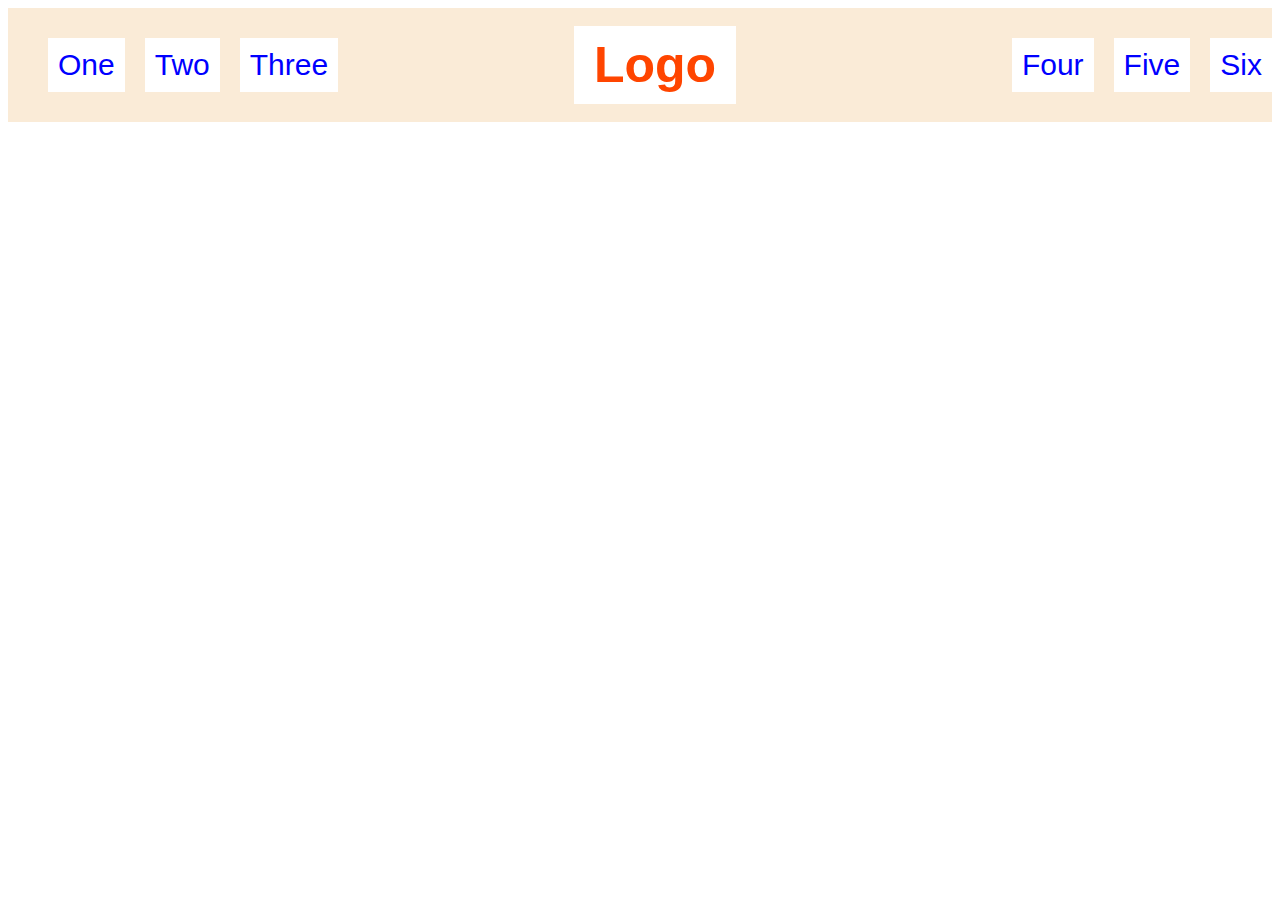
<file: assignment/index.html>
<!DOCTYPE html>
<html lang="en">
  <head>
    <meta charset="UTF-8" />
    <meta name="viewport" content="width=device-width, initial-scale=1.0" />
    <title>Flexbox Asignment</title>

    <style>
      /* Assignment 1 */
      /* body{
            background-color: skyblue;
            display: flex;
            justify-content: center;
            align-items: center;
            height: 100vh;
        }

        .box{
            border: 5px solid salmon;
            width: 150px;
            height: 150px;
            text-align: center;
            font-size: 2rem;
            font-weight: bold;
        } */

      /* Assignment 2 */

      html{
        font-size: 10px;
      }

      body {
        font-family: sans-serif;
      }

      .navbar{
        background-color: antiquewhite;
      }

      .nav-container{
        display: flex;
        justify-content: space-between;
        align-items: center;

      }

      ul {
        list-style-type: none;
        text-transform: capitalize;
        display: flex;
        justify-content: space-between;
        align-items: center;
        gap:2rem ;
        font-size: 3rem;
      }
      li{
        background-color: white;
        color: blue;
        padding: 1rem;
      }

      .right-section{
        /* border: 1px solid red;
        flex: 2; */
      }
      .left-section{
        /* border: 1px solid green;
        flex: 2; */
      }
      .logo{
        /* border: 1px solid blue;
        flex: 1; */
        font-size: 5rem;
        background-color: #fff;
        color: orangered;
        padding: 1rem 2rem;
        font-weight: bold;
      }
    </style>
  </head>
  <body>
    <!-- Assignment 1 -->
    <!-- <div class="box">
        center this div
    </div> -->

    <!-- Assignment 2 -->
    <nav class="navbar">
      <div class="nav-container">
        <ul class="left-section">
          <li class="links">one</li>
          <li class="links">two</li>
          <li class="links">three</li>
        </ul>
        <div class="logo">Logo</div>
        <ul class="right-section">
          <li class="links">four</li>
          <li class="links">five</li>
          <li class="links">six</li>
        </ul>
      </div>
    </nav>
  </body>
</html>
</file>
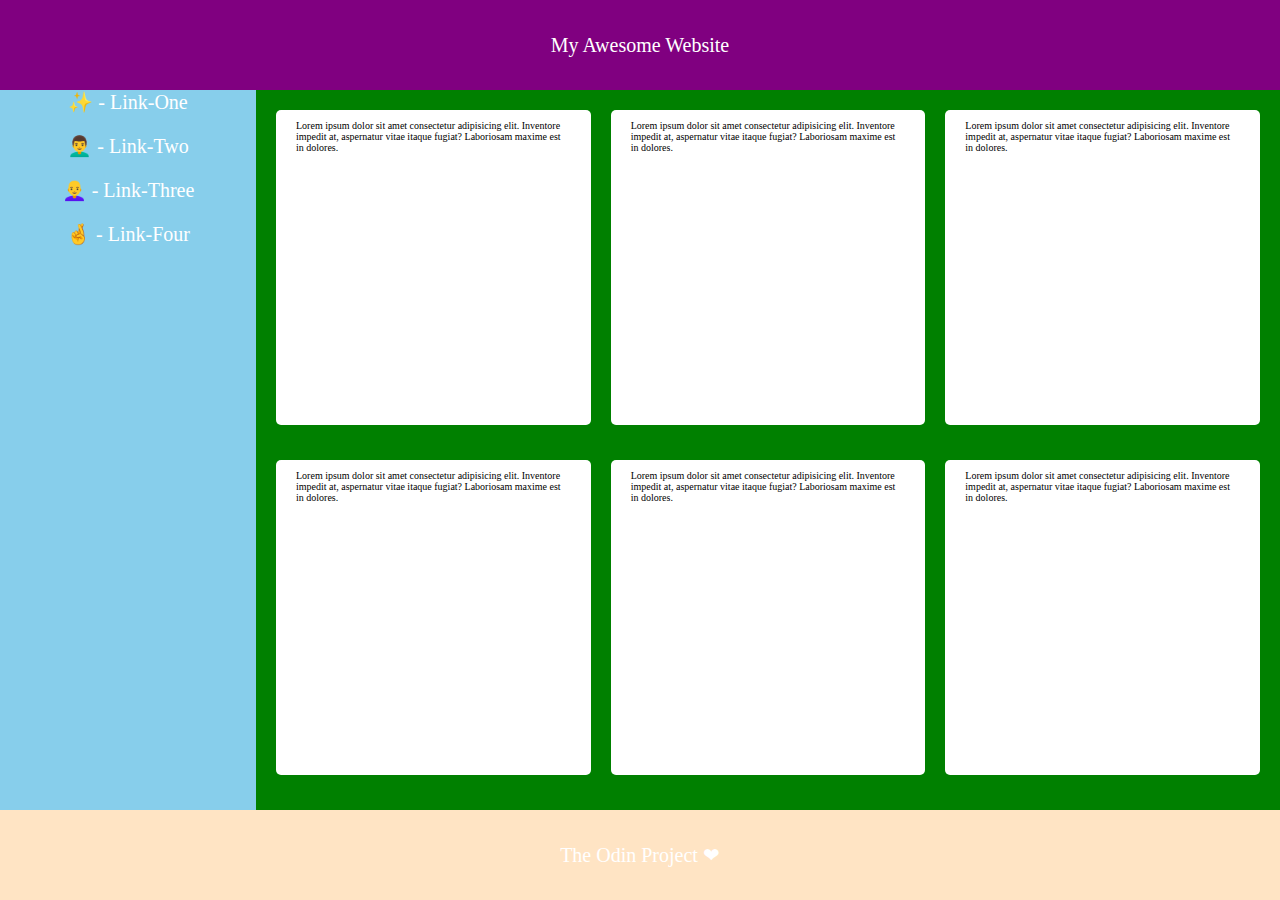
<file: flex-layout/index.html>
<!DOCTYPE html>
<html lang="en">
<head>
    <meta charset="UTF-8">
    <meta name="viewport" content="width=device-width, initial-scale=1.0">
    <title>Layout Design</title>
    <link rel="stylesheet" href="./index.css">
</head>
<body>
    <div class="container">
        <div class="navbar item">
            My Awesome Website
        </div>
        <div class="sidebar item">
            <p>✨ - Link-One</p>
            <p>👨‍🦱 - Link-Two</p>
            <p>👩‍🦲 - Link-Three</p>
            <p>🤞 - Link-Four</p>
        </div>
        <div class="main-content item">
            <div class="box">
                <p>Lorem ipsum dolor sit amet consectetur adipisicing elit. Inventore impedit at, aspernatur vitae itaque fugiat? Laboriosam maxime est in dolores.</p>
            </div>
            <div class="box">
                <p>Lorem ipsum dolor sit amet consectetur adipisicing elit. Inventore impedit at, aspernatur vitae itaque fugiat? Laboriosam maxime est in dolores.</p>
            </div>
            <div class="box">
                <p>Lorem ipsum dolor sit amet consectetur adipisicing elit. Inventore impedit at, aspernatur vitae itaque fugiat? Laboriosam maxime est in dolores.</p>
            </div>
            <div class="box">
                <p>Lorem ipsum dolor sit amet consectetur adipisicing elit. Inventore impedit at, aspernatur vitae itaque fugiat? Laboriosam maxime est in dolores.</p>
            </div>
            <div class="box">
                <p>Lorem ipsum dolor sit amet consectetur adipisicing elit. Inventore impedit at, aspernatur vitae itaque fugiat? Laboriosam maxime est in dolores.</p>
            </div>
            <div class="box">
                <p>Lorem ipsum dolor sit amet consectetur adipisicing elit. Inventore impedit at, aspernatur vitae itaque fugiat? Laboriosam maxime est in dolores.</p>
            </div>
        </div>
        <div class="footer item">The Odin Project ❤</div>
    </div>
</body>
</html>
</file>
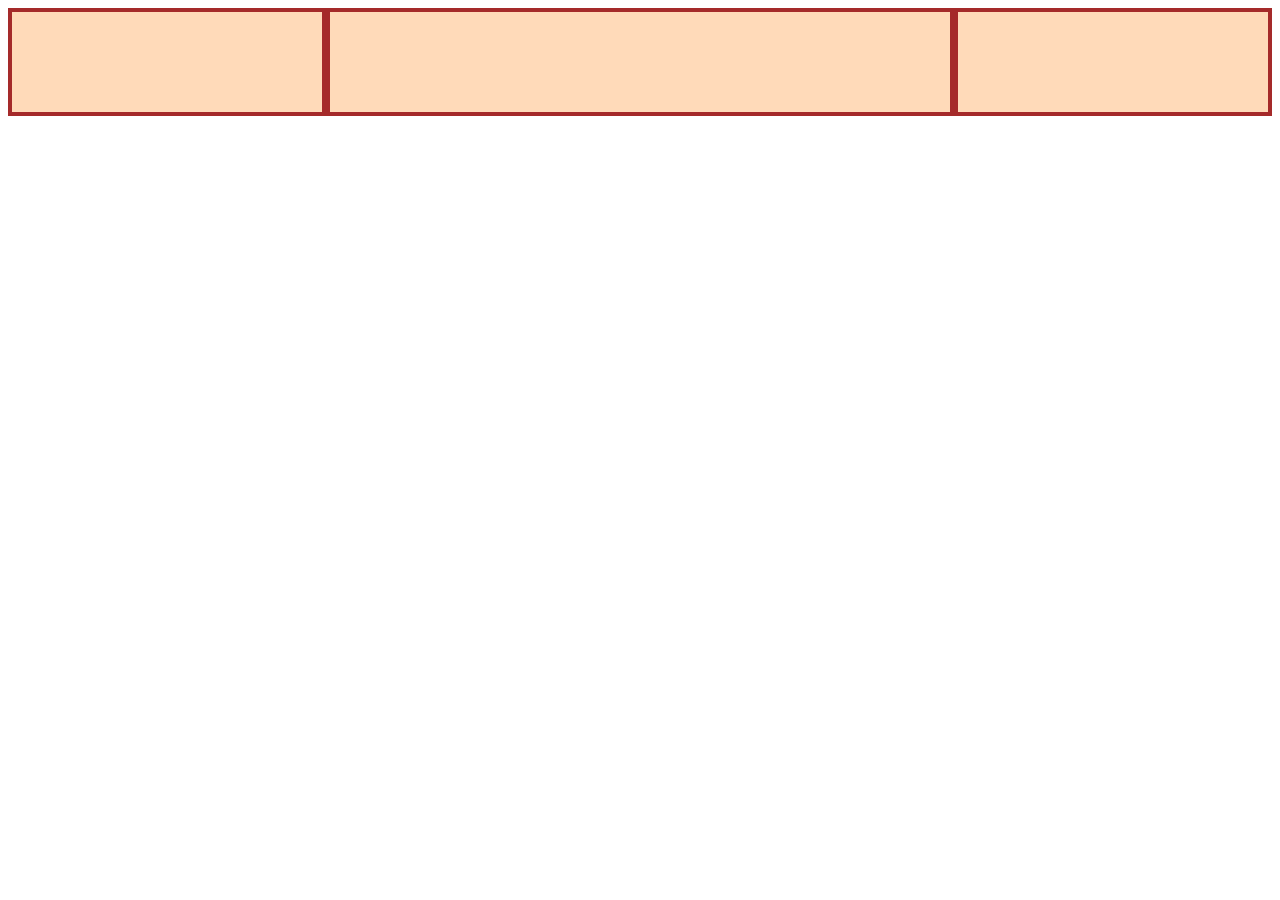
<file: flexbox/index.html>
<!DOCTYPE html>
<html lang="en">
<head>
    <meta charset="UTF-8">
    <meta name="viewport" content="width=device-width, initial-scale=1.0">
    <title>Flexbox</title>
    <style>
        .container{
            display: flex;
            justify-content: space-between;
            align-items: center;
        }
        .container div{
            background-color: peachpuff;
            border: 4px solid brown;
            height: 100px;
            flex: 1 1 0%;
        }

        .container div:nth-child(2){
            flex: 2 1 0%;
        }
    </style>
</head>
<body>
    <div class="container">
        <div class="one"></div>
        <div class="two"></div>
        <div class="three"></div>
    </div>
</body>
</html>
</file>
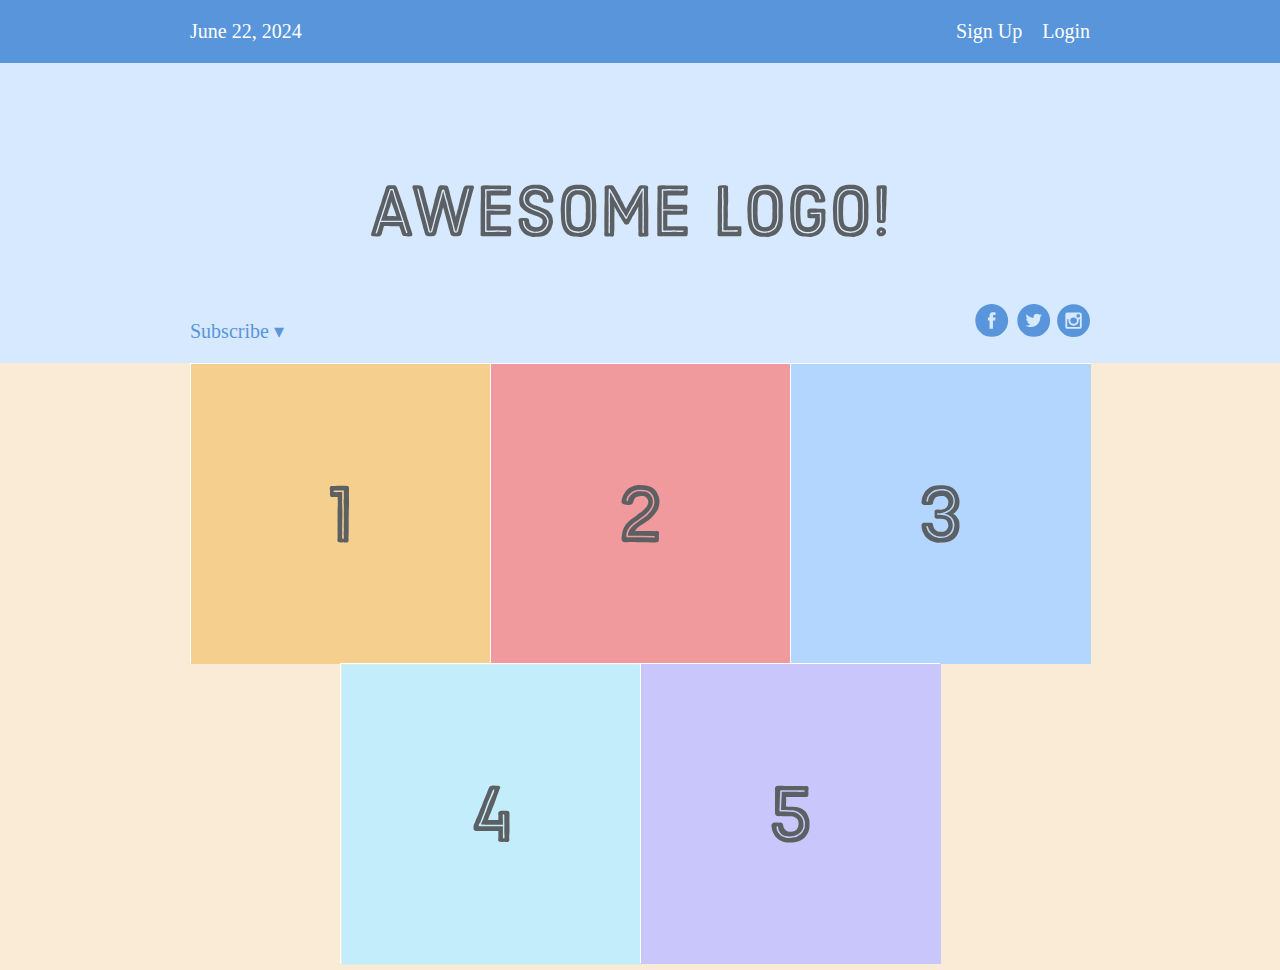
<file: project/index.html>
<!DOCTYPE html>
<html lang="en">
  <head>
    <meta charset="UTF-8" />
    <meta name="viewport" content="width=device-width, initial-scale=1.0" />
    <title>Flexbox: The ODIN Project</title>
    <link rel="stylesheet" href="./css/style.css" />
  </head>
  <body>
    <div class="menu-container">
      <div class="menu">
        <div class="date">June 22, 2024</div>
        <div class="links">
          <div class="signup">Sign Up</div>
          <div class="login">Login</div>
        </div>
      </div>
    </div>

    <div class="header-container">
      <div class="header">
        <div class="subscribe">Subscribe &#9662;</div>
        <div class="logo"><img src="images/awesome-logo.svg" /></div>
        <div class="social"><img src="images/social-icons.svg" /></div>
      </div>
    </div>

    <div class="photo-grid-container">
      <div class="photo-grid">
        <div class="photo-grid-item first-item">
          <img src="images/one.svg" />
        </div>
        <div class="photo-grid-item">
          <img src="images/two.svg" />
        </div>
        <div class="photo-grid-item">
          <img src="images/three.svg" />
        </div>
        <div class="photo-grid-item">
          <img src="images/four.svg" />
        </div>
        <div class="photo-grid-item last-item">
          <img src="images/five.svg" />
        </div>
      </div>
    </div>
  </body>
</html>
</file>
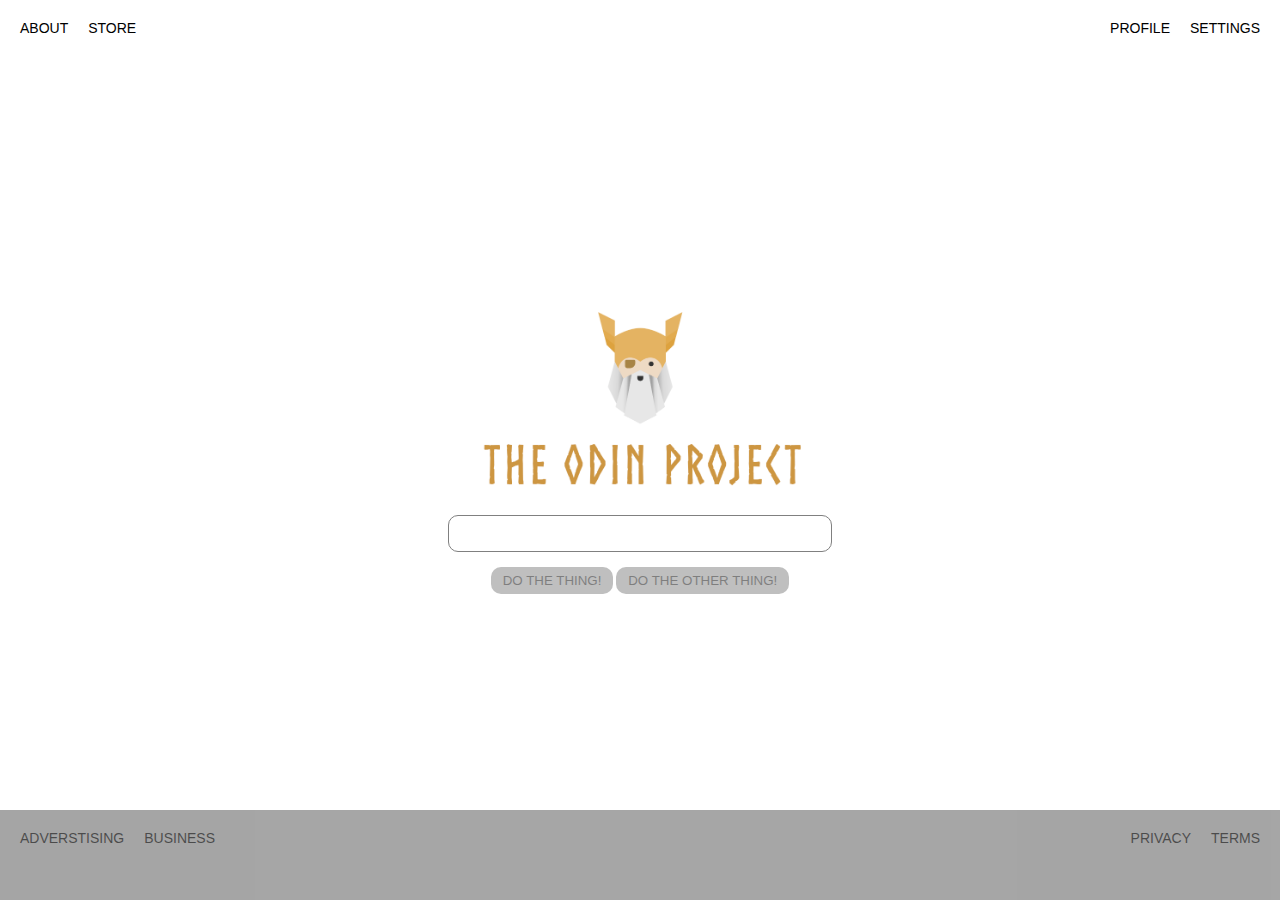
<file: layout/odin-layout/index.html>
<!DOCTYPE html>
<html lang="en">
<head>
    <meta charset="UTF-8">
    <meta name="viewport" content="width=device-width, initial-scale=1.0">
    <title>The Odin Layout</title>
    <link rel="stylesheet" href="./style.css">
</head>
<body>
    <!-- Navigation Bar -->
     <nav class="navbar">
        <div class="nav-container">
            <ul class="left-section">
                <li>about</li>
                <li>store</li>
            </ul>
            <ul class="right-section">
                <li>profile</li>
                <li>settings</li>
            </ul>
        </div>
     </nav>

     <!-- **************************************** -->
     <!-- **************************************** -->

     <!-- End of the navigation Bar -->

     <!-- ********************************* -->
     <!-- ********************************* -->

     <!-- Start of the Main Content -->
      <div class="main-container">
        <!-- Logo Image -->
         <div class="logo-img">
            <img src="./logo.png" alt="logo">
         </div>
         <div class="search-bar">
            <input type="text">
         </div>
         <div class="search-btns">
            <button class="btn1 btn">do the thing!</button>
            <button class="btn2 btn">do the other thing!</button>
         </div>
      </div>

      <!-- ****************************************** -->
      <!-- ****************************************** -->

      <!-- End of the Main Container -->
       <!-- *********************************** -->

       <!-- Start of the Footer Section -->
      <footer class="footer">
        <div class="footer-container">
            <ul class="left-section">
                <li>adverstising</li>
                <li>business</li>
            </ul>
            <ul class="right-section">
                <li>privacy</li>
                <li>terms</li>
            </ul>
        </div>
     </footer>

</body>
</html>
</file>
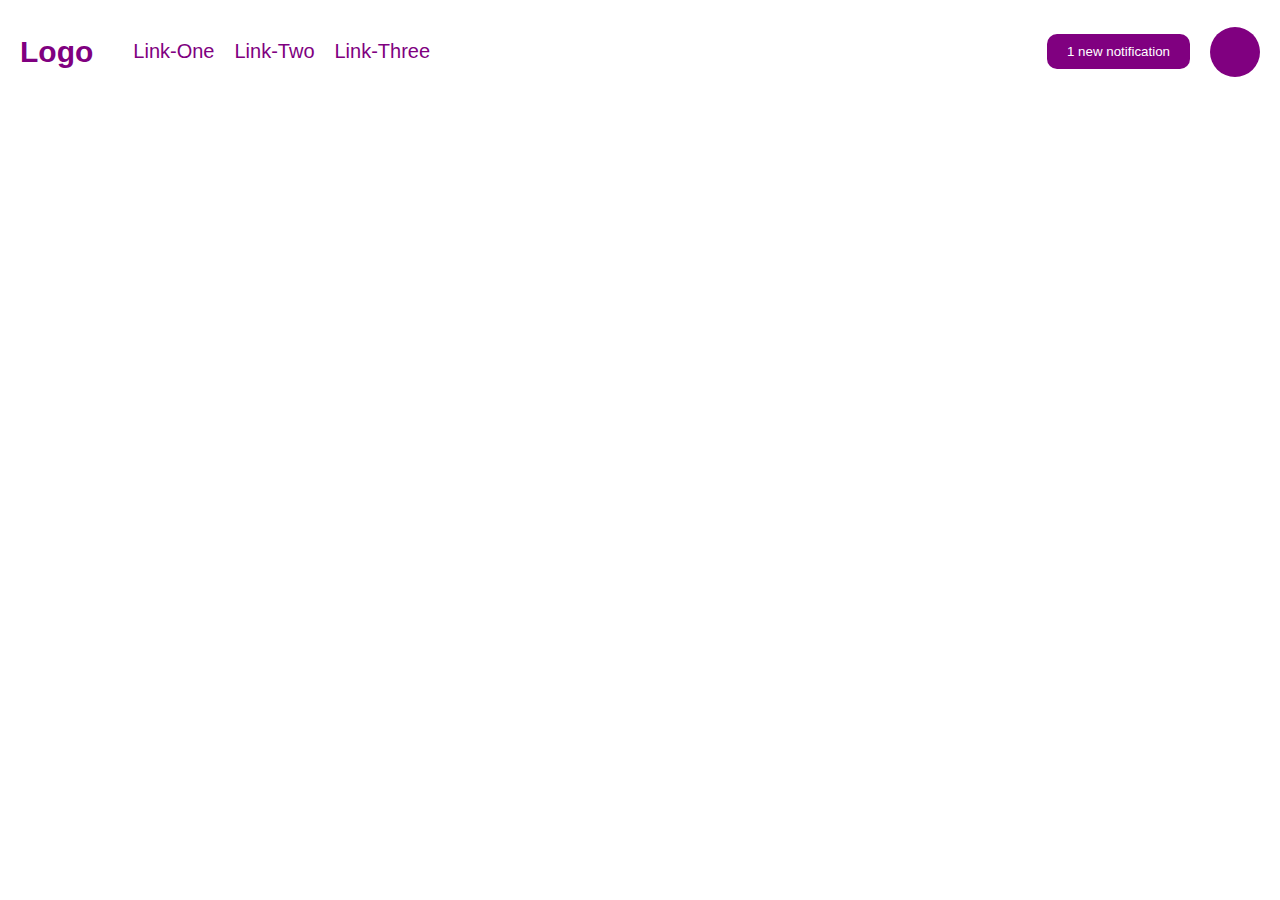
<file: assignment/header2.html>
<!DOCTYPE html>
<html lang="en">
  <head>
    <meta charset="UTF-8" />
    <meta name="viewport" content="width=device-width, initial-scale=1.0" />
    <title>Header 2</title>

    <style>
        body{
            padding: 0;
            margin: 0;
            box-sizing: border-box;
            font-family: sans-serif;
            width: 100%;
            height: 100vh;
        }

        html{
            font-size: 10px;
        }

        .navbar{
            /* border:1px solid red; */
            padding: 2rem;
        }

        .nav-container{
            /* border: 1px solid blue; */
            display: flex;
            justify-content: space-between;
            align-items: center;
        }

        .left-section{
            /* border: 1px solid sandybrown; */
            display: flex;
            justify-content: center;
            align-items: center;
            color: purple;
            text-transform: capitalize;
        }

        .logo{
            font-size: 3rem;
            font-weight: bold;
        }

        .links{
            list-style: none;
            display: flex;
            justify-content: space-between;
            align-items: center;
            gap: 2rem;
            font-size: 2rem;

        }

        .right-section{
            display: flex;
            justify-content: center;
            align-items: center;
            gap: 2rem;
        }
        button{
            background-color: purple;
            color: #fff;
            border-radius: 1rem;
            padding: 1rem 2rem;
            border: none;
        }

        .circle{
            background-color: purple;
            width: 5rem;
            height: 5rem;
            border-radius: 50%;
        }
    </style>
  </head>
  <body>
    <nav class="navbar">
      <nav class="nav-container">

        <!-- Left Section -->
        <div class="left-section">
          <div class="logo">logo</div>
          <ul class="links">
            <li class="link">link-one</li>
            <li class="link">link-two</li>
            <li class="link">link-three</li>
          </ul>
        </div>

        <!-- Right Section -->
         <div class="right-section">
            <button>1 new notification</button>
            <div class="circle"></div>
         </div>
      </nav>
    </nav>
  </body>
</html>
</file>
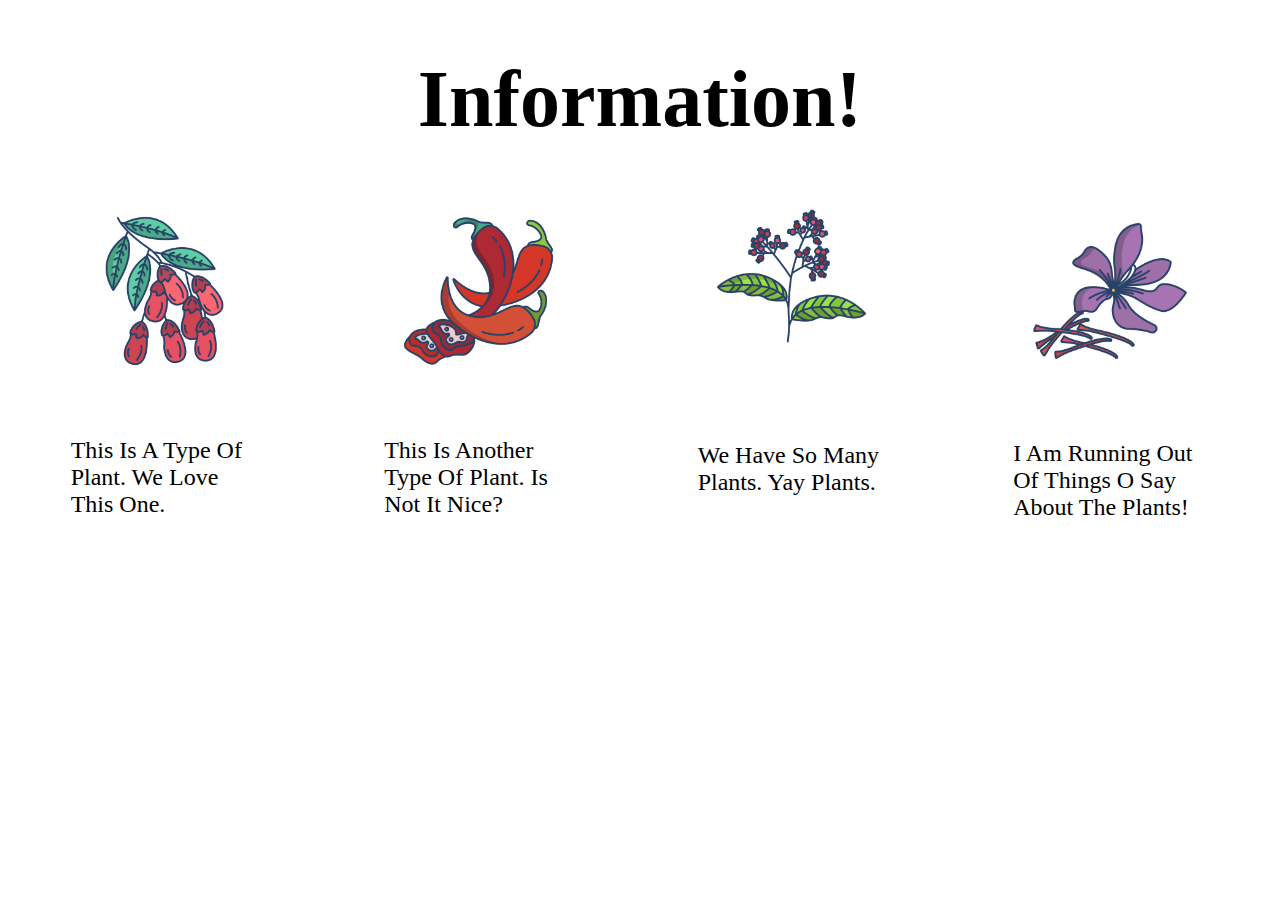
<file: assignment/information.html>
<!DOCTYPE html>
<html lang="en">
<head>
    <meta charset="UTF-8">
    <meta name="viewport" content="width=device-width, initial-scale=1.0">
    <title>Flex Information</title>

    <style>
        .header{
            text-align: center;
            text-transform: capitalize;
            font-size: 2.5rem;
        }

        .containers{
            display: flex;
            justify-content: center;
            align-items: center;
        }

        .container{
            display: flex;
            flex-direction: column;
            justify-content: center;
            align-items: center;
            /* border: 1px solid green; */
            gap: 2.5rem;
            /* flex: 1;
            height: 20rem; */
        }

        .containers .container:nth-child(3) img{
            margin-bottom: 1.2rem;
        }
        .containers .container:nth-child(3) .content{
            margin-bottom: 2.3rem;
        }

        .content{
            width: 60%;
        }

        .content p{
            font-size: 1.5rem;
            text-transform: capitalize;
        }

        .img-container{
            width: 50%;
        }

        .img-container img{
            width: 100%;
            height: auto;
        }
    </style>
</head>
<body>
    <div class="header">
        <h1>information!</h1>
    </div>

    <div class="containers">
        <div class="container">
            <div class="img-container">
                <img src="./imgs/barberry.png" alt="image">
            </div>
            <div class="content">
                <p>this is a type of plant. we love this one.</p>
            </div>
        </div>
        <div class="container">
            <div class="img-container">
                <img src="./imgs/chilli.png" alt="image">
            </div>
            <div class="content">
                <p>this is another type of plant. is not it nice?</p>
            </div>
        </div>
        <div class="container">
            <div class="img-container">
                <img src="./imgs/pepper.png" alt="image">
            </div>
            <div class="content">
                <p>we have so many plants. yay plants.</p>
            </div>
        </div>
        <div class="container">
            <div class="img-container">
                <img src="./imgs/saffron.png" alt="image">
            </div>
            <div class="content">
                <p>I am running out of things o say about the plants!</p>
            </div>
        </div>
    </div>
</body>
</html>
</file>
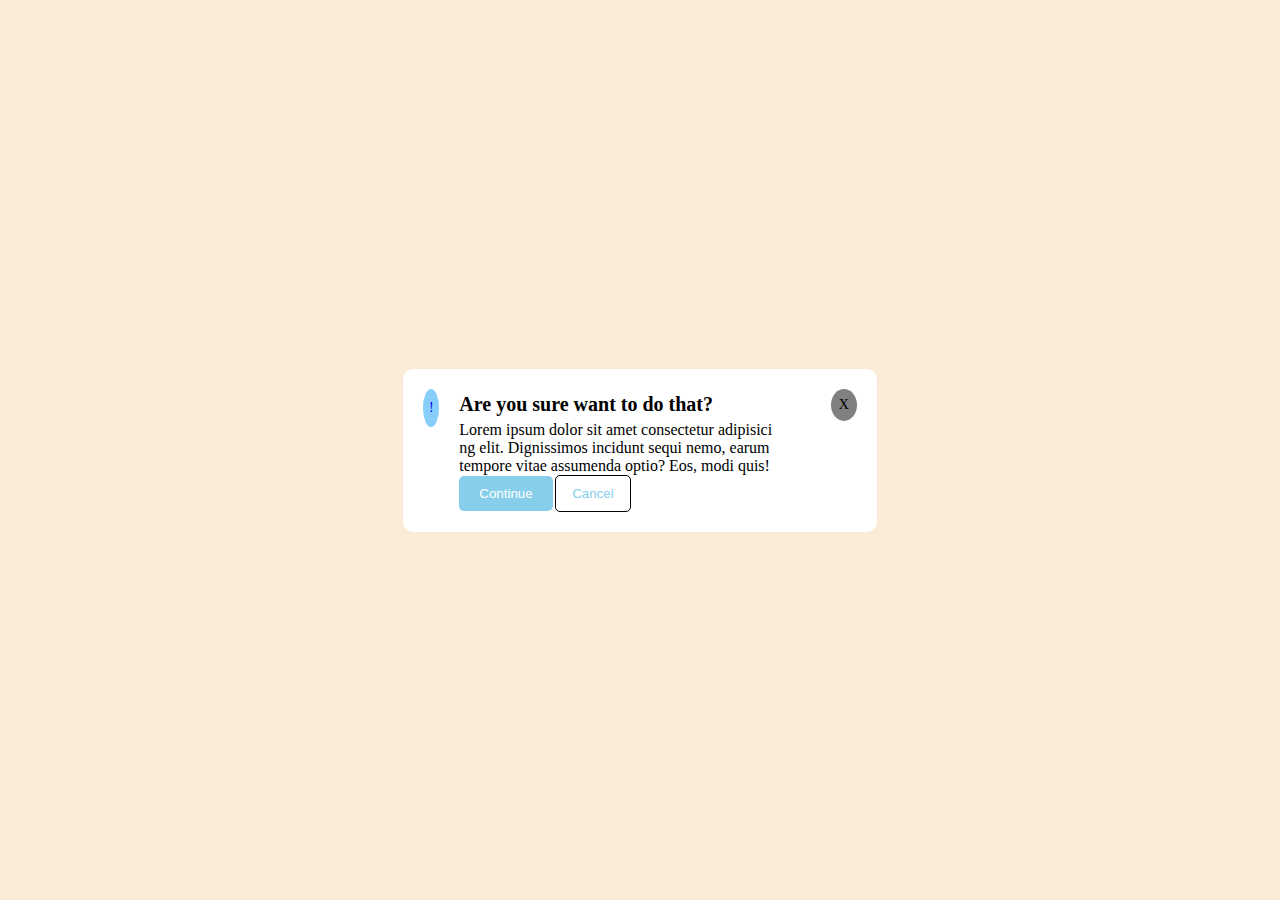
<file: assignment/modal.html>
<!DOCTYPE html>
<html lang="en">
<head>
  <meta charset="UTF-8">
  <meta name="viewport" content="width=device-width, initial-scale=1.0">
  <title>Modal</title>

  <style>
    *{
      padding: 0;
      margin: 0;
      box-sizing: border-box;
    }
    html{
      font-size: 10px;
    }
    body{
      background-color: antiquewhite;
      width: 100%;
      height: 100vh;
      display: flex;
      justify-content: center;
      align-items: center;
    }

    .modal-container{
      background:#fff;
      display: flex;
      justify-content: space-between;
      align-items: start;
      gap: 2rem;
      padding: 2rem;
      border-radius: 1rem;
      width: 37%;
    }
    .surprise-icon{
      background-color: lightskyblue;
      color: blue;
      width: 3.8rem;
      height: 3.8rem;
      display: flex;
      justify-content: center;
      align-items: center;
      font-size: 1.4rem;
      border-radius: 50%;
    }

    .modal-content{
      display: flex;
      flex-direction: column;
      justify-content: start;
      align-items: start;
      /* border: 1px solid green; */
    }

    .top-content{
      display: flex;
      justify-content: space-between;
      align-items: center;
      /* border: 1px solid red; */
      width: 100%;
    }

    .top-content h3{
      font-size: 2rem;
    }

    .top-content p{
      font-size: 1.4rem;
      background-color: gray;
      padding: 0.8rem;
      border-radius: 50%;
    }

    .main-content{
      width: 80%;
    }

    .main-content p{
      word-break: break-all;
      list-style: 1.4;
      font-size: 1.6rem;
    }

    .continue{
      background-color: skyblue;
      color: #fff;
      border-radius: 0.5rem;
      border: none;
      padding: 1rem 2rem;
    }

    .cancel{
      background-color: #fff;
      border: 1px solid black;
      color: skyblue;
      padding:1rem 1.6rem ;
      border-radius: 0.5rem;
    }
  </style>
</head>
<body>
  <div class="modal-container">
    <div class="surprise-icon">
      <p>!</p>
    </div>
    <div class="modal-content">
      <div class="top-content">
        <h3>Are you sure want to do that?</h3>
        <p>X</p>
      </div>
      <div class="main-content">
        <p>Lorem ipsum dolor sit amet consectetur adipisicing elit. Dignissimos incidunt sequi nemo, earum tempore vitae assumenda optio? Eos, modi quis!</p>
      </div>
      <div class="btns">
        <button class="continue">Continue</button>
        <button class="cancel">Cancel</button>
      </div>
    </div>
  </div>
</body>
</html>
</file>
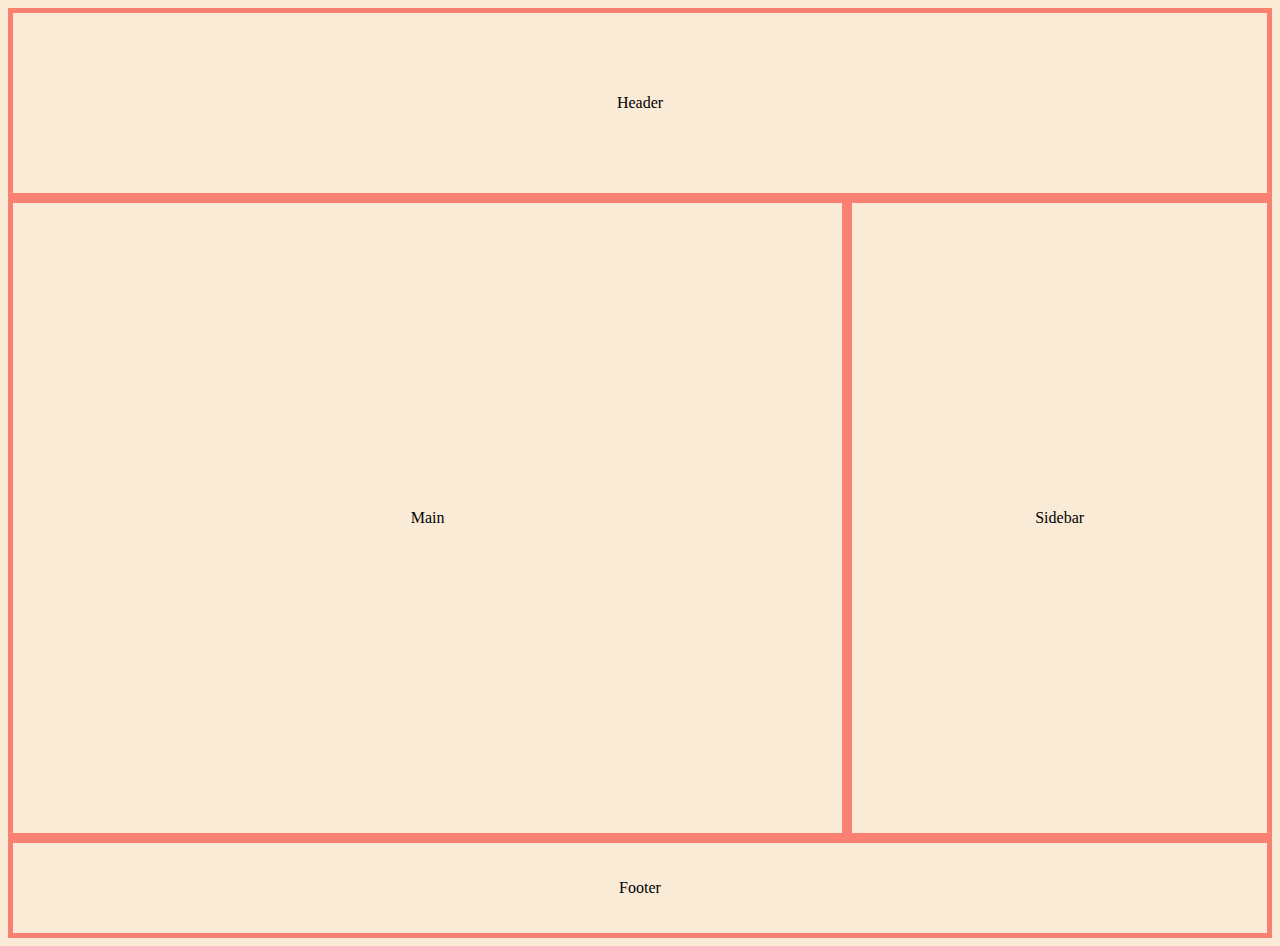
<file: flexbox/test.html>
<!DOCTYPE html>
<html lang="en">
<head>
    <meta charset="UTF-8">
    <meta name="viewport" content="width=device-width, initial-scale=1.0">
    <title>Flexbox Pratice</title>

    <style>
        body{
            background-color: antiquewhite;
            display: flex;
            justify-content: space-between;
            align-items: center;
            flex-wrap: wrap;
        }

        header,footer{
            flex: 1 100%;
        }

        main{
            flex:2;
        }

        aside{
            flex:1;
        }

        header,main,aside,footer{
            border: 5px solid salmon;
            height: 70vh;
            display: flex;
            justify-content: center;
            align-items: center;
        }

        header{
            height: 20vh;
        }

        footer{
            height: 10vh;
        }
    </style>
</head>
<body>
    <header>Header</header>
    <main>Main</main>
    <aside>Sidebar</aside>
    <footer>Footer</footer>
    
</body>
</html>
</file>
<file: flex-layout/index.css>
*{
    padding: 0;
    margin: 0;
    box-sizing: border-box;
}

html{
    font-size: 10px;
}

body{
    width: 100%;
    height: 100vh;
}

.item{
    color: #fff;
}


.navbar{
    background-color: purple;
}
.sidebar{
    background-color: skyblue;
}
.main-content{
    background-color: green;
}

.footer{
    background-color: bisque;
}


/* *************************************************** */
/* *************************************************** */

/* Flex Container */

.container{
    display: flex;
    justify-content: space-between;
    align-items: center;
    flex-wrap: wrap;
}

.navbar{
    flex: 1 100%;
    height: 10vh;
    display: flex;
    flex-direction: column;
    justify-content: center;
    align-items: center;
    font-size: 2rem;
}

.sidebar{
    flex:1 20%;
    height: 80vh;
    display: flex;
    flex-direction: column;
    justify-content: start;
    align-items: center;
    font-size: 2rem;
    gap: 2rem;

}
.main-content{
    flex: 3 80%;
    height: 80vh;
    display: flex;
    flex-direction: row;
    justify-content: space-between;
    align-items: start;
    flex-wrap: wrap;
    font-size: 1rem;
    padding: 2rem;
    gap: 2rem;
}
.footer{
    flex: 1 100%;
    height: 10vh;
    display: flex;
    flex-direction: column;
    justify-content: center;
    align-items: center;
    font-size: 2rem;
}

.box{
    background-color: #fff;
    color: #000;
    border-radius: 0.5rem;
    padding: 1rem 2rem;
    width: 20vh;
    height: 35vh;
    flex: 1 30%;
}
</file>
<file: project/css/style.css>
* {
    padding: 0;
    margin: 0;
    box-sizing: border-box;
}

html{
    font-size: 10px;
}

body {
    width: 100%;
    height: 100vh;
    background-color: antiquewhite;
    color: #000;
    font-size: 2rem;
}

.menu-container{
    color:#fff;
    background-color: #5995DA;
    padding: 20px 0;
    display: flex;
    justify-content: center;
}

.menu{
    /* border: 1px solid #fff; */
    width: 90rem;
    display: flex;
    justify-content: space-between;
}

.links{
    display: flex;
    justify-content: flex-end;
    gap:2rem
}

.header-container{
    color: #5995DA;
    background:#D6E9FE;
    display: flex;
    justify-content: center;
}

.header{
    width: 90rem;
    height: 30rem;
    display: flex;
    justify-content: space-between;
    align-items: center;
}

.photo-grid-container{
    display: flex;
    justify-content: center;
}

.photo-grid{
    /* border:1px solid red; */
    width: 90rem;
    display: flex;
    justify-content: center;
    flex-wrap: wrap;
}

.photo-grid-item{
    border: 1px solid #fff;
    width: 30rem;
    height: 30rem;
}

.social,.subscribe{
    align-self: flex-end;
    margin-bottom: 20px;
}
</file>
<file: layout/odin-layout/style.css>
* {
    padding: 0;
    margin: 0;
    box-sizing: border-box;
}

html {
    font-size: 10px;
}

body {
    width: 100%;
    height: 100vh;
    font-family: sans-serif;
    background-color: #fff;
    color: #000;
}


/* ************************************************************* */
/* ************************************************************* */

/* End of CSS Boiler Plate */
/* Styling The Navigation Bar and Footer */

.navbar,footer {
    /* border:1px solid red; */
    padding: 2rem;
    height: 10vh;
}

.nav-container,.footer-container {
    /* border: 1px solid green; */
    display: flex;
    justify-content: space-between;
    align-items: center;
}

.left-section {
    /* border: 1px solid blue; */
}

.right-section {
    /* border: 1px solid goldenrod; */
}

.left-section,
.right-section {
    display: flex;
    justify-content: space-between;
    align-items: center;
    list-style: none;
    text-transform: uppercase;
    font-size: 1.4rem;
    gap: 2rem;
}

/* ***************************************************** */
/* ***************************************************** */

/* End of the Navigation Bar */
.main-container {
    /* border: 1px solid black; */
    display: flex;
    flex-direction: column;
    justify-content: center;
    align-items: center;
    height: 80vh;
    gap: 1.5rem;

}

.logo-img {
    width: 40%;
}

.logo-img img {
    width: 100%;
    height: auto;
}

.search-bar {

    width: 30%;
}

.search-bar input {
    padding: 1rem 2rem;
    border-radius: 1rem;
    border: 1px solid gray;
    width: 100%;
}

.btn{
    background-color: gray;
    opacity: 0.5;
    border-radius: 1rem;
    border: none;
    padding: 0.6rem 1.2rem;
    text-transform: uppercase;
}


.footer{
    background-color: gray;
    opacity: 0.7;
}
</file>
